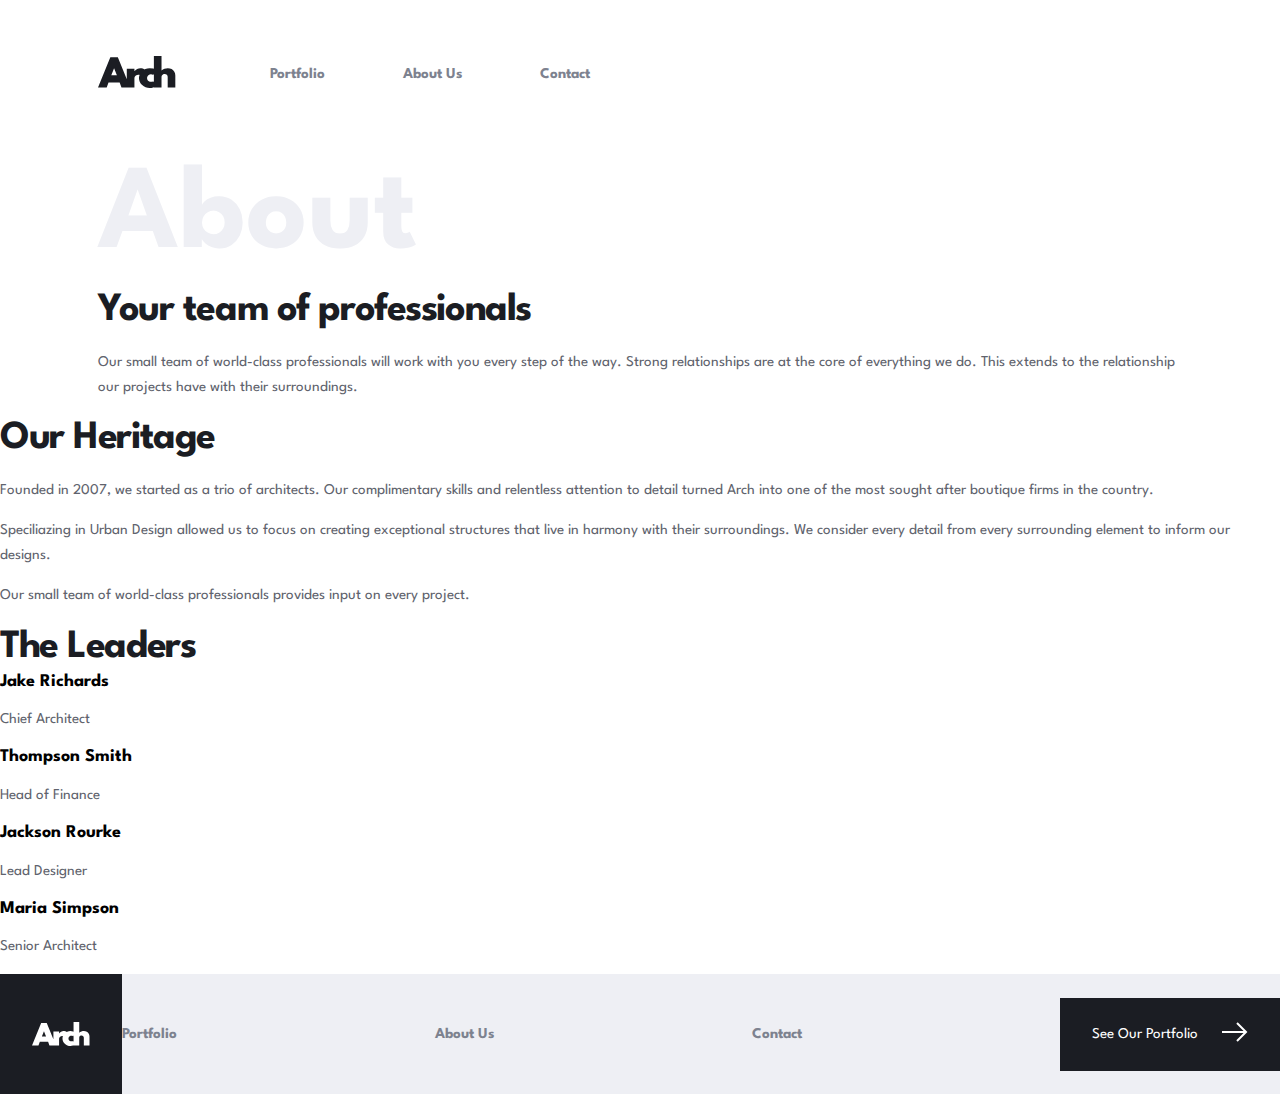
<file: about.html>
<!DOCTYPE html>
<html lang="en">
  <head>
    <meta charset="UTF-8" />
    <meta name="viewport" content="width=device-width, initial-scale=1.0" />

    <link
      rel="icon"
      type="image/png"
      sizes="32x32"
      href="./assets/favicon-32x32.png"
    />
    <link
      href="https://fonts.googleapis.com/css2?family=Spartan:wght@500;700&display=swap"
      rel="stylesheet"
    />
    <link rel="stylesheet" href="normalize.css" />
    <link rel="stylesheet" href="style.css" />

    <title>Arch Studio | About</title>
  </head>
  <body>
    <div class="sidebar">About Us</div>
    <header>
      <div class="nav-group">
        <a href="./index.html">
          <img class="logo" src="./assets/logo.svg" alt="" />
        </a>
        <button class="menu-btn">
          <img src="./assets/icons/icon-hamburger.svg" alt="" />
        </button>
      </div>
      <nav class="nav">
        <a class="nav--link" href="./portfolio.html"> Portfolio </a>
        <a class="nav--link" href="./about.html"> About Us </a>
        <a class="nav--link" href="./contact.html"> Contact </a>
      </nav>
    </header>

    <main>
      <div class="modal"></div>
      <div class="page--intro">
        <div class="container-outer">
          <h1 class="page--title">About</h1>
          <h3 class="page--subtitle">Your team of professionals</h3>
          <p>
            Our small team of world-class professionals will work with you every
            step of the way. Strong relationships are at the core of everything
            we do. This extends to the relationship our projects have with their
            surroundings.
          </p>
        </div>
      </div>

      <div class="heritage">
        <h3 class="page--subtitle">Our Heritage</h3>
        <p>
          Founded in 2007, we started as a trio of architects. Our complimentary
          skills and relentless attention to detail turned Arch into one of the
          most sought after boutique firms in the country.
        </p>
        <p>
          Speciliazing in Urban Design allowed us to focus on creating
          exceptional structures that live in harmony with their surroundings.
          We consider every detail from every surrounding element to inform our
          designs.
        </p>
        <p>
          Our small team of world-class professionals provides input on every
          project.
        </p>
      </div>

      <div class="leaders">
        <h3 class="page--subtitle">The Leaders</h3>
        <div class="leader-card">
          <h4>Jake Richards</h4>
          <p>Chief Architect</p>
        </div>

        <div class="leader-card">
          <h4>Thompson Smith</h4>
          <p>Head of Finance</p>
        </div>

        <div class="leader-card">
          <h4>Jackson Rourke</h4>
          <p>Lead Designer</p>
        </div>

        <div class="leader-card">
          <h4>Maria Simpson</h4>
          <p>Senior Architect</p>
        </div>
      </div>
    </main>

    <footer>
      <div class="footer--container">
        <img src="./assets/logo-footer.svg" class="footer--logo" alt="" />
        <nav class="footer--nav">
          <a class="nav--link" href="./portfolio.html"> Portfolio </a>
          <a class="nav--link" href="./about.html"> About Us </a>
          <a class="nav--link" href="./contact.html"> Contact </a>
          <button class="btn">
            See Our Portfolio
            <svg xmlns="http://www.w3.org/2000/svg" width="26" height="20">
              <g
                fill="none"
                fill-rule="evenodd"
                stroke="#1B1D23"
                stroke-width="2"
              >
                <path d="M15 1l9 9-9 9M0 10h24" class="icon-arrow" />
              </g>
            </svg>
          </button>
        </nav>
      </div>
    </footer>
    <script src="./script.js"></script>
  </body>
</html>
</file>
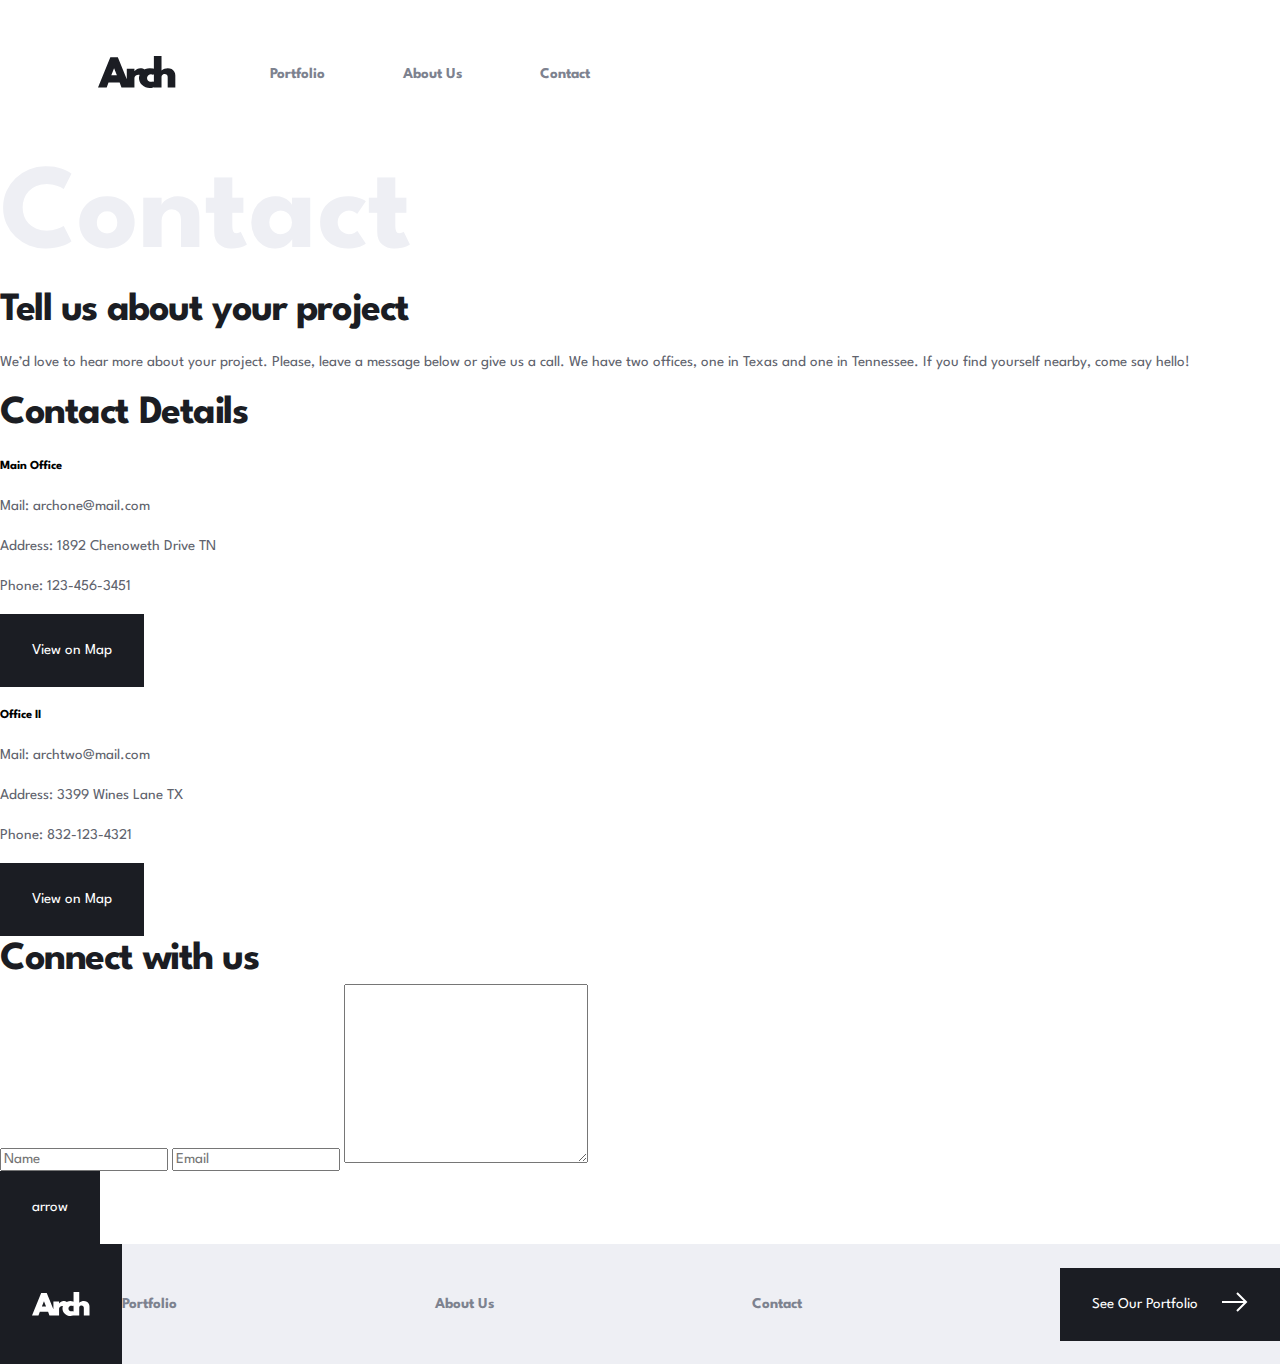
<file: contact.html>
<!DOCTYPE html>
<html lang="en">
  <head>
    <meta charset="UTF-8" />
    <meta name="viewport" content="width=device-width, initial-scale=1.0" />

    <link
      rel="icon"
      type="image/png"
      sizes="32x32"
      href="./assets/favicon-32x32.png"
    />
    <link
      href="https://fonts.googleapis.com/css2?family=Spartan:wght@500;700&display=swap"
      rel="stylesheet"
    />
    <link rel="stylesheet" href="normalize.css" />
    <link rel="stylesheet" href="style.css" />

    <title>Arch Studio | Contact</title>
  </head>
  <body>
    <div class="sidebar">Contact</div>
    <header>
      <div class="nav-group">
        <a href="./index.html">
          <img class="logo" src="./assets/logo.svg" alt="" />
        </a>
        <button class="menu-btn">
          <img src="./assets/icons/icon-hamburger.svg" alt="" />
        </button>
      </div>
      <nav class="nav">
        <a class="nav--link" href="./portfolio.html"> Portfolio </a>
        <a class="nav--link" href="./about.html"> About Us </a>
        <a class="nav--link" href="./contact.html"> Contact </a>
      </nav>
    </header>
    <main>
      <div class="modal"></div>
      <div class="page--intro">
        <h1 class="page--title">Contact</h1>
        <h3 class="page--subtitle">Tell us about your project</h3>
        <p>
          We’d love to hear more about your project. Please, leave a message
          below or give us a call. We have two offices, one in Texas and one in
          Tennessee. If you find yourself nearby, come say hello!
        </p>
      </div>

      <div class="contact-details">
        <h3 class="page--subtitle">Contact Details</h3>

        <div class="office-address">
          <div class="address-group">
            <h5>Main Office</h5>
            <p>Mail: archone@mail.com</p>
            <p>Address: 1892 Chenoweth Drive TN</p>
            <p>Phone: 123-456-3451</p>
          </div>
          <button class="btn">View on Map</button>
        </div>

        <div class="office-addess">
          <h5>Office II</h5>
          <p>Mail: archtwo@mail.com</p>
          <p>Address: 3399 Wines Lane TX</p>
          <p>Phone: 832-123-4321</p>

          <button class="btn">View on Map</button>
        </div>
      </div>

      <!-- MAP GOES HERE -->

      <div class="contact-form">
        <h3 class="page--subtitle">Connect with us</h3>
        <input type="text" placeholder="Name" />
        <input type="email" name="" id="" placeholder="Email" />
        <textarea name="" id="" cols="30" rows="10" placeholder="Message">
        </textarea>
        <button class="btn">arrow</button>
      </div>
    </main>

    <footer>
      <div class="footer--container">
        <img src="./assets/logo-footer.svg" class="footer--logo" alt="" />
        <nav class="footer--nav">
          <a class="nav--link" href="./portfolio.html"> Portfolio </a>
          <a class="nav--link" href="./about.html"> About Us </a>
          <a class="nav--link" href="./contact.html"> Contact </a>
          <button class="btn">
            See Our Portfolio
            <svg xmlns="http://www.w3.org/2000/svg" width="26" height="20">
              <g
                fill="none"
                fill-rule="evenodd"
                stroke="#1B1D23"
                stroke-width="2"
              >
                <path d="M15 1l9 9-9 9M0 10h24" class="icon-arrow" />
              </g>
            </svg>
          </button>
        </nav>
      </div>
    </footer>
    <script src="./script.js"></script>
  </body>
</html>
</file>
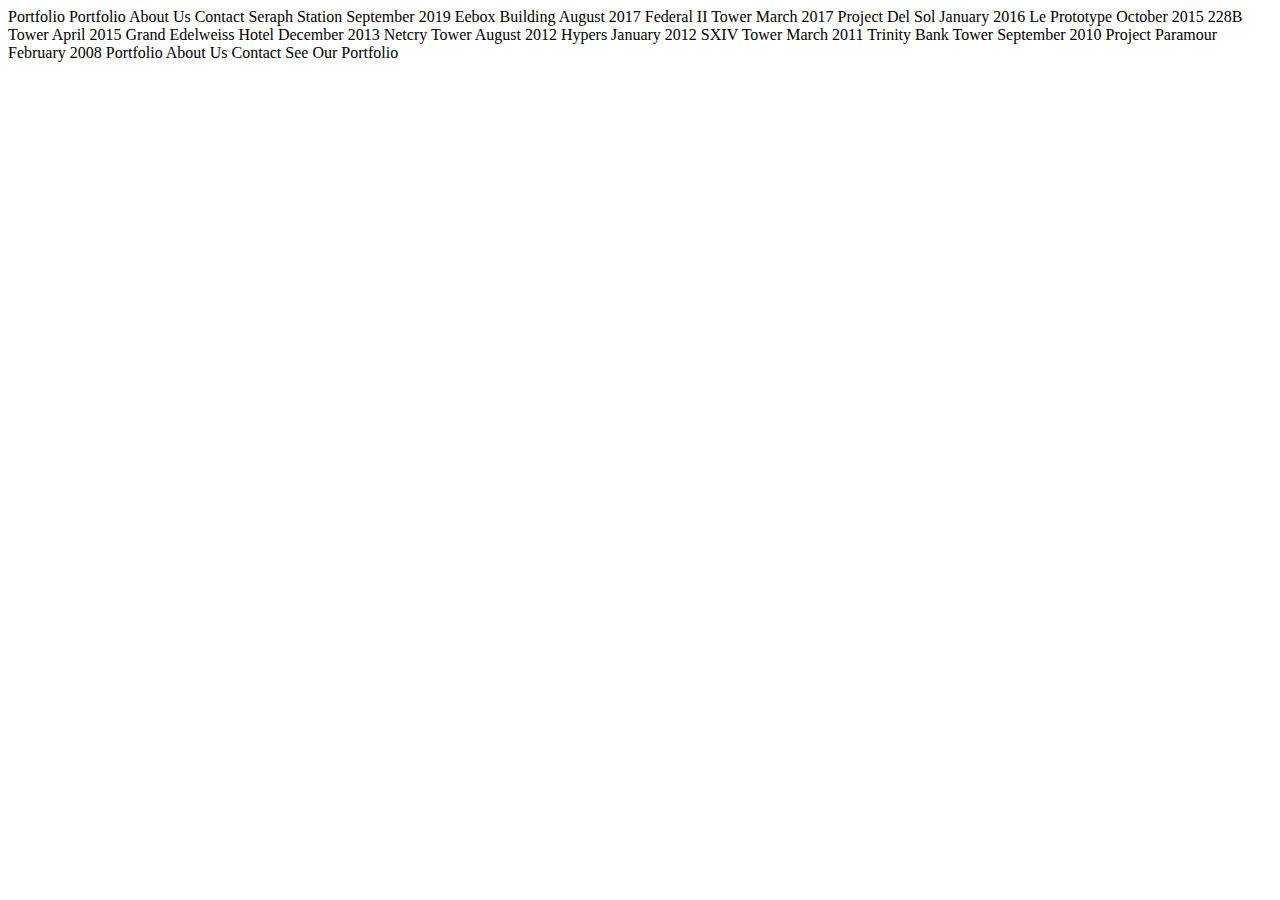
<file: portfolio.html>
<!DOCTYPE html>
<html lang="en">
<head>
  <meta charset="UTF-8">
  <meta name="viewport" content="width=device-width, initial-scale=1.0">

  <link rel="icon" type="image/png" sizes="32x32" href="./assets/favicon-32x32.png">
  
  <title>Frontend Mentor | Arch Studio Website Challenge</title>
</head>
<body>

  Portfolio

  Portfolio
  About Us
  Contact

  Seraph Station
  September 2019

  Eebox Building
  August 2017

  Federal II Tower
  March 2017

  Project Del Sol
  January 2016

  Le Prototype
  October 2015

  228B Tower
  April 2015

  Grand Edelweiss Hotel
  December 2013

  Netcry Tower
  August 2012

  Hypers
  January 2012

  SXIV Tower
  March 2011

  Trinity Bank Tower
  September 2010

  Project Paramour
  February 2008

  Portfolio
  About Us
  Contact

  See Our Portfolio

</body>
</html>
</file>
<file: style.css>
:root {
  /* colours */
  --veryDarkBlue: #1b1d23;
  --darkGrey: #60636d;
  --mediumGrey: #7d828f;
  --lightGrey: #c8ccd8;
  --veryLightGrey: #eeeff4;
  --red: #df5656;
  --white: #ffffff;

  /* type */
  --h1: 7.5rem;
  --h2: 3rem;
  --h3: 2.5rem;
  --h4: 1.125rem;
  --body-text: 0.9375rem;
}

html {
  box-sizing: border-box;
  overflow-x: hidden;
}

*,
*::before,
*::after {
  box-sizing: inherit;
}

header {
  padding: 2rem;
  position: relative;
}

body {
  font-family: "Spartan", sans-serif;
  font-size: var(--body-text);
  overflow-x: hidden;
}

img {
  max-width: 100%;
  height: auto;
}

@media (min-width: 600px) {
  header {
    padding: 3.5rem 6.125rem;
    display: flex;
    align-items: center;
  }
}

@media (min-width: 1300px) {
  header {
    padding: 3.5rem 0;
    max-width: 1110px;
    margin: 0 auto;
  }
}

/* typography */
h1,
h2,
h3,
h4 {
  margin: 0;
}

h1 {
  font-size: var(--h1);
}

h2 {
  font-size: var(--h2);
}

h3 {
  font-size: var(--h3);
  line-height: 1.2;
  letter-spacing: -1.43px;
  font-weight: 700;
}

h4 {
  font-size: var(--h4);
}

.page--title {
  color: var(--veryLightGrey);
}

.page--subtitle {
  color: var(--veryDarkBlue);
}

p {
  color: var(--darkGrey);
  line-height: 1.67;
}

/* links */
a {
  text-decoration: none;
  cursor: pointer;
}

.nav--link {
  color: var(--veryDarkBlue);
  font-weight: 700;
  margin-top: 2em;
}

.nav--link:first-child {
  margin-top: 0;
}

.nav--link:hover {
  color: var(--veryDarkBlue);
}

@media (min-width: 600px) {
  .nav--link {
    color: var(--mediumGrey);
    margin-top: 0;
  }
}

.featured--portfolio {
}

/* buttons */

.btn {
  color: var(--white);
  background-color: var(--veryDarkBlue);
  border: none;
  padding: 1.5rem 2rem;
  cursor: pointer;
  display: flex;
  line-height: 1.67;
}

.btn:hover,
.btn:focus {
  background-color: var(--darkGrey);
}

.btn:active {
  background-color: var(--lightGrey);
}

.btn svg {
  margin-left: 1.5rem;
}

.menu-btn {
  border: none;
  background: transparent;
}

.icon-arrow {
  stroke: var(--white);
}

@media (min-width: 600px) {
  .menu-btn {
    display: none;
  }
}

/* containers */

.container-outer {
  padding: 0;
}

.container-inner {
  padding: 0 2rem;
}

.project--container {
  padding-top: 6.875rem;
  padding-bottom: 6.875rem;
}

@media (min-width: 600px) {
  .container-outer {
    padding: 0 6.125rem;
  }
}

@media (min-width: 1300px) {
  .container-outer {
    max-width: 1110px;
    padding: 0;
    margin: 0 auto;
  }
}

/* sidebar */

.sidebar {
  display: none;
}

/* @media (min-width: 600px) {
  .sidebar {
    display: block;
    position: sticky;
    writing-mode: vertical-rl;
    top: 1rem;
  }
} */

/* navigation */

.nav-group {
  display: flex;
  justify-content: space-between;
}

.logo {
  width: 4.85rem;
}

.nav {
  background-color: var(--veryLightGrey);
  display: flex;
  flex-direction: column;
  font-size: var(--h4);
  padding: 3rem;
  width: 100%;
  position: absolute;
  top: 100%;
  transform: translateX(100%);
  z-index: 1;
  transition: 280ms all 120ms ease-out;
}

.nav-open {
  overflow: hidden;
}

.nav-open .nav {
  transform: translateX(0%);
}

main {
  position: relative;
}

.nav-open .modal {
  opacity: 0.5;
  z-index: 0;
}

.modal {
  position: absolute;
  opacity: 0;
  transition: 280ms all 120ms ease-in-out;
  background-color: #000000;
  top: 0;
  bottom: 0;
  left: 0;
  right: 0;
  z-index: -1;
}

@media (min-width: 600px) {
  .logo {
    max-width: 97px;
  }

  .nav {
    transform: none;
    flex-direction: row;
    padding: 0;
    background-color: transparent;
    position: relative;
    font-size: var(--body-text);
    margin-left: 4.875rem;
    justify-content: space-between;
    max-width: 320px;
  }
}

@media (min-width: 1200px) {
  .nav {
    margin-left: 5.875rem;
  }
}

/* hero */

.project {
  color: var(--white);
  background-repeat: no-repeat;
  background-size: cover;
  background-color: rgba(0, 0, 0, 0.5);
  background-blend-mode: overlay;
  height: 560px;
}

.project--title {
  letter-spacing: -1.2px;
  font-weight: 700;
  line-height: 1;
}

.project--text {
  margin-top: 1em;
  margin-bottom: 3.8em;
  color: var(--white);
}

.btn-group {
  display: none;
}

.project-paramour {
  background-image: url("./assets/home/mobile/image-hero-paramour.jpg");
}

.project-seraph {
  background-image: url("./assets/home/mobile/image-hero-seraph.jpg");
}

.project-federal {
  background-image: url("./assets/home/mobile/image-hero-federal.jpg");
}

.project-trinity {
  background-image: url("./assets/home/mobile/image-hero-trinity.jpg");
}

@media (min-width: 600px) {
  .project-paramour {
    background-image: url("./assets/home/tablet/image-hero-paramour.jpg");
  }

  .project-seraph {
    background-image: url("./assets/home/tablet/image-hero-seraph.jpg");
  }

  .project-federal {
    background-image: url("./assets/home/tablet/image-hero-federal.jpg");
  }

  .project-trinity {
    background-image: url("./assets/home/tablet/image-hero-trinity.jpg");
  }
}

@media (min-width: 1200px) {
  .project-paramour {
    background-image: url("./assets/home/desktop/image-hero-paramour.jpg");
  }

  .project-seraph {
    background-image: url("./assets/home/desktop/image-hero-seraph.jpg");
  }

  .project-federal {
    background-image: url("./assets/home/desktop/image-hero-federal.jpg");
  }

  .project-trinity {
    background-image: url("./assets/home/desktop/image-hero-trinity.jpg");
  }
}

/* featured section */

.featured-container {
  display: grid;
}

.portfolio--project {
  background-repeat: no-repeat;
  background-size: cover;
  background-blend-mode: overlay;
  color: var(--white);
  background-image: linear-gradient(
    180deg,
    rgba(0, 0, 0, 0.0001) 0.01%,
    rgba(0, 0, 0, 0.499044) 100%
  );
}

/* welcome */

/* footer */

footer {
  background-color: var(--veryLightGrey);
}

.footer--container,
.footer--nav,
.footer--nav-container {
  display: flex;
  align-items: center;
  flex-direction: column;
  position: relative;
}

.footer--logo {
  padding: 3rem 2rem;
  width: 3.625rem;
  box-sizing: content-box;
}

.footer--nav {
  top: -1.75rem;
}

.footer--nav .nav--link {
  color: var(--mediumGrey);
}

.footer--nav .btn {
  margin-top: 2rem;
}

.footer--logo {
  background-color: var(--veryDarkBlue);
  color: var(--white);
  position: relative;
  top: -3.75rem;
}

@media (min-width: 600px) {
  .footer--container,
  .footer--nav,
  .footer--nav-container {
    flex-direction: row;
    justify-content: space-between;
    width: 100%;
  }

  .footer--logo,
  .footer--nav {
    top: 0;
  }

  .footer--nav-container {
    margin: 0 2.5rem;
    flex-direction: row;
  }

  .footer--nav .btn {
    margin-top: 0;
    flex-shrink: 0;
  }
}
</file>
